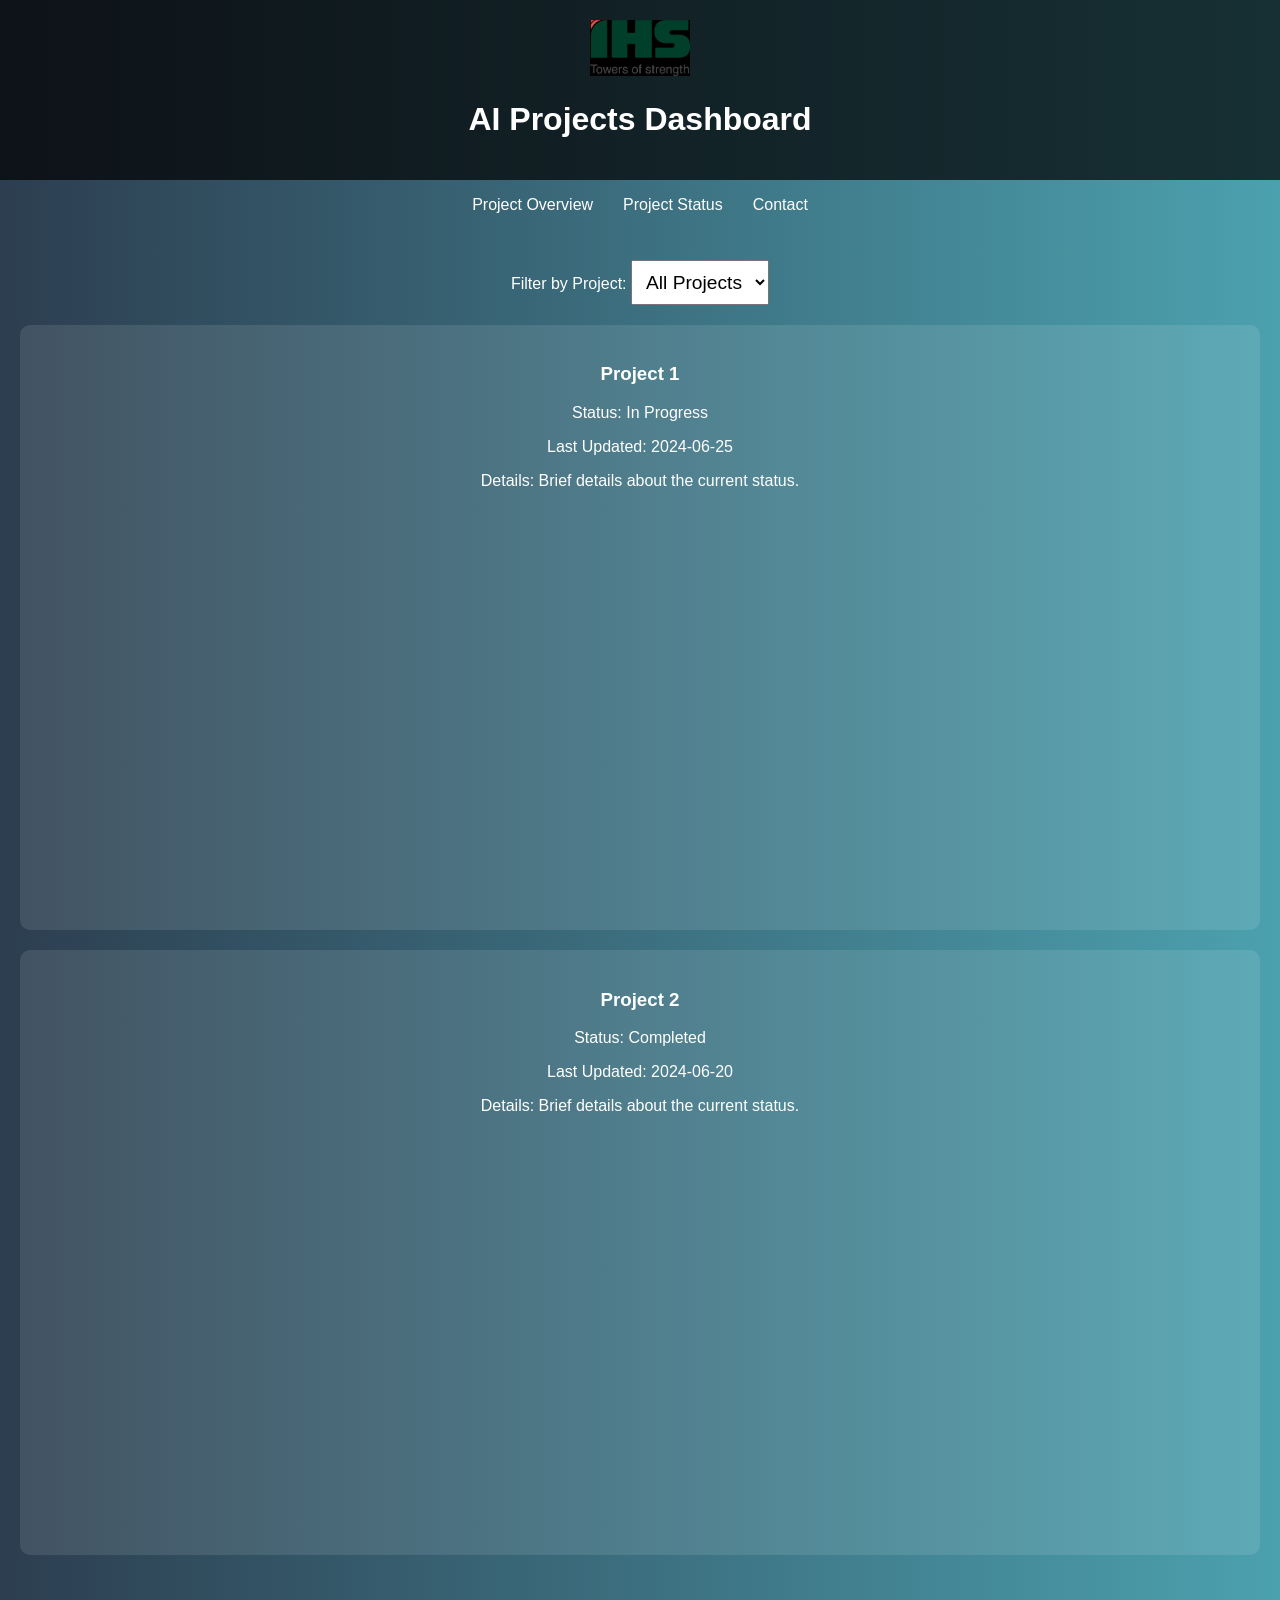
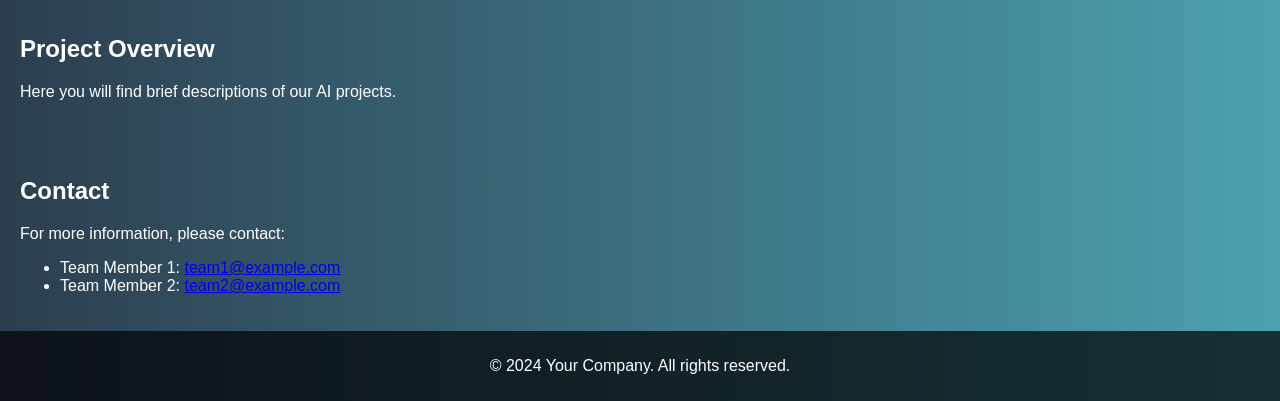
<file: index.html>
<!DOCTYPE html>
<html lang="en">
<head>
    <meta charset="UTF-8">
    <meta name="viewport" content="width=device-width, initial-scale=1.0">
    <title>AI Projects Dashboard</title>
    <link rel="stylesheet" href="styles.css">
    <script defer src="script.js"></script>
</head>
<body>
    <header>
        <img src="company-logo.png" alt="Company Logo" class="logo">
        <h1>AI Projects Dashboard</h1>
    </header>

    <nav>
        <ul>
            <li><a href="#overview">Project Overview</a></li>
            <li><a href="#status">Project Status</a></li>
            <li><a href="#contact">Contact</a></li>
        </ul>
    </nav>

    <section id="status">
        <label for="project-filter">Filter by Project:</label>
        <select id="project-filter">
            <option value="all">All Projects</option>
            <option value="project1">Project 1</option>
            <option value="project2">Project 2</option>
            <!-- Add more projects as needed -->
        </select>

        <div id="projects-container">
            <div class="project-status" data-project="project1">
                <h3>Project 1</h3>
                <p>Status: In Progress</p>
                <p>Last Updated: 2024-06-25</p>
                <p>Details: Brief details about the current status.</p>
                <!-- Embed PowerBI dashboard here -->
                <iframe width="600" height="400" src="https://app.powerbi.com/reportEmbed?reportId=1a2fa3fa-9e0d-4726-9483-b423284bd79f&autoAuth=true&ctid=5dadcdcb-ea32-47fe-84b2-0f6cc63c2e0f" frameborder="0" allowFullScreen="true"></iframe>
            </div>
            <div class="project-status" data-project="project2">
                <h3>Project 2</h3>
                <p>Status: Completed</p>
                <p>Last Updated: 2024-06-20</p>
                <p>Details: Brief details about the current status.</p>
                <!-- Embed PowerBI dashboard here -->
                <iframe width="600" height="400" src="https://app.powerbi.com/reportEmbed?reportId=1a2fa3fa-9e0d-4726-9483-b423284bd79f&autoAuth=true&ctid=5dadcdcb-ea32-47fe-84b2-0f6cc63c2e0f" frameborder="0" allowFullScreen="true"></iframe>
            </div>
            <!-- Repeat for each project -->
        </div>
    </section>

    <section id="overview">
        <h2>Project Overview</h2>
        <p>Here you will find brief descriptions of our AI projects.</p>
        <!-- Add project descriptions here -->
    </section>

    <section id="contact">
        <h2>Contact</h2>
        <p>For more information, please contact:</p>
        <ul>
            <li>Team Member 1: <a href="mailto:team1@example.com">team1@example.com</a></li>
            <li>Team Member 2: <a href="mailto:team2@example.com">team2@example.com</a></li>
            <!-- Add more contacts as needed -->
        </ul>
    </section>

    <footer>
        <p>&copy; 2024 Your Company. All rights reserved.</p>
    </footer>
</body>
</html>
</file>
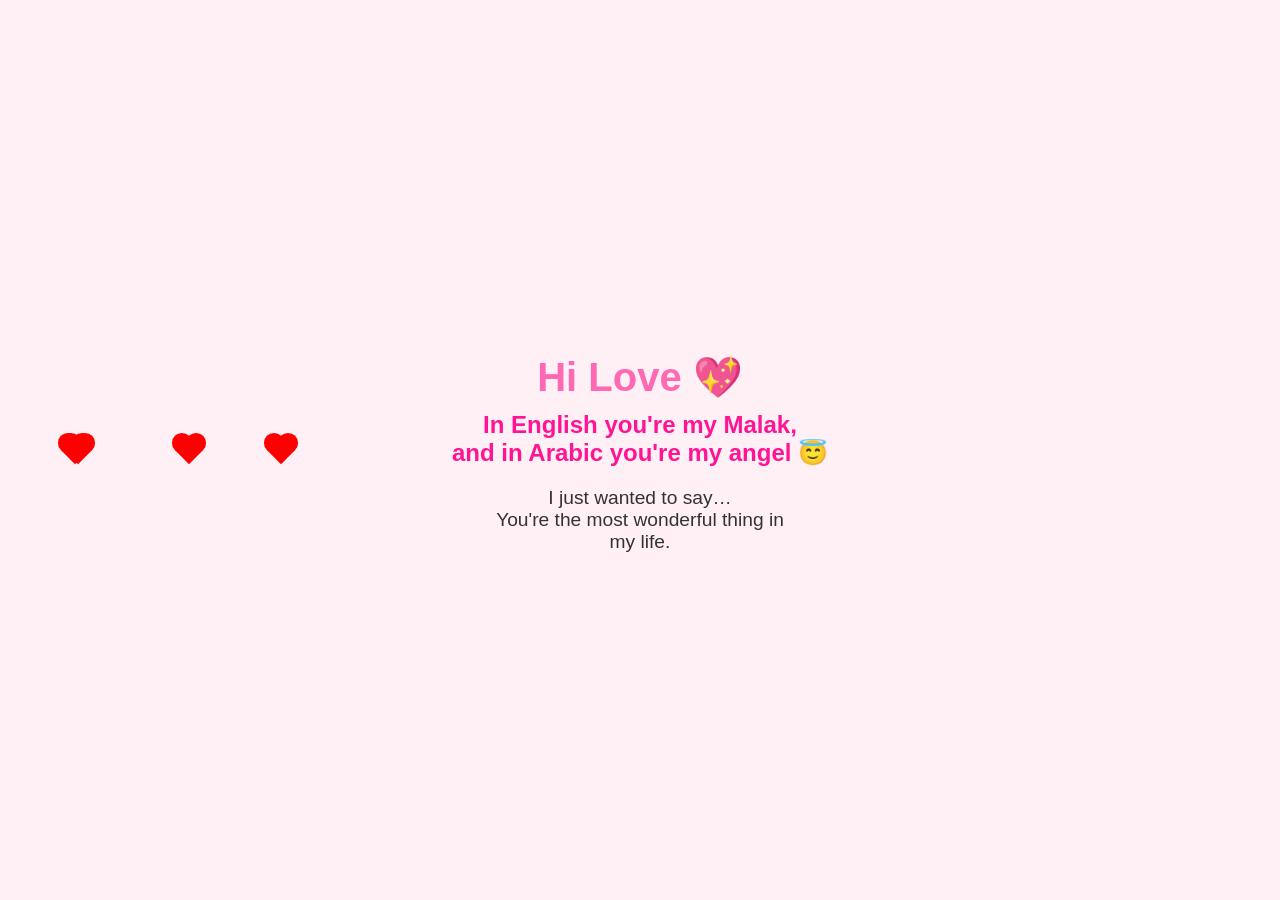
<file: Hello.html>
<!DOCTYPE html>
<html lang="en">
<head>
  <meta charset="UTF-8" />
  <meta name="viewport" content="width=device-width, initial-scale=1.0" />
  <title>For You 💕</title>
  <style>
    body {
      margin: 0;
      padding: 0;
      background: #fff0f5;
      font-family: 'Comic Sans MS', cursive, sans-serif;
      display: flex;
      flex-direction: column;
      align-items: center;
      justify-content: center;
      height: 100vh;
      overflow: hidden;
      text-align: center;
    }
    h1 {
      font-size: 2.5rem;
      color: #ff69b4;
      margin-bottom: 10px;
    }
    h2 {
      font-size: 1.5rem;
      color: #ff1493;
      margin: 0 20px;
    }
    p {
      font-size: 1.2rem;
      color: #333;
      max-width: 300px;
      margin: 20px auto;
    }
    .heart {
      position: absolute;
      width: 20px;
      height: 20px;
      background: red;
      transform: rotate(45deg);
      animation: float 5s infinite ease-in;
    }
    .heart::before,
    .heart::after {
      content: '';
      position: absolute;
      width: 20px;
      height: 20px;
      background: red;
      border-radius: 50%;
    }
    .heart::before {
      top: -10px;
      left: 0;
    }
    .heart::after {
      left: -10px;
      top: 0;
    }
    @keyframes float {
      0% {
        transform: translateY(0) rotate(45deg);
        opacity: 1;
      }
      100% {
        transform: translateY(-100vh) rotate(45deg);
        opacity: 0;
      }
    }
  </style>
</head>
<body>
  <h1>Hi Love 💖</h1>
  <h2>In English you're my Malak,<br>and in Arabic you're my angel 😇</h2>
  <p>I just wanted to say…<br />You're the most wonderful thing in my life.</p>

  <script>
    // Floating hearts
    setInterval(() => {
      const heart = document.createElement('div');
      heart.className = 'heart';
      heart.style.left = Math.random() * 100 + 'vw';
      heart.style.animationDuration = 2 + Math.random() * 3 + 's';
      document.body.appendChild(heart);
      setTimeout(() => heart.remove(), 5000);
    }, 300);
  </script>
</body>
</html>
</file>
<file: styles.css>
body {
    font-family: Arial, sans-serif;
    background: linear-gradient(to right, #2c3e50, #4ca1af);
    color: #fff;
    margin: 0;
    padding: 0;
}

header {
    text-align: center;
    padding: 20px;
    background-color: rgba(0, 0, 0, 0.7);
}

.logo {
    width: 100px;
}

nav ul {
    display: flex;
    justify-content: center;
    list-style-type: none;
    padding: 0;
}

nav ul li {
    margin: 0 15px;
}

nav ul li a {
    color: #fff;
    text-decoration: none;
}

section {
    padding: 20px;
}

#status {
    text-align: center;
}

#project-filter {
    font-size: 1.2em;
    padding: 10px;
    margin-top: 10px;
}

.project-status {
    background-color: rgba(255, 255, 255, 0.1);
    padding: 20px;
    margin: 20px 0;
    border-radius: 10px;
}

footer {
    text-align: center;
    padding: 10px;
    background-color: rgba(0, 0, 0, 0.7);
}
</file>
